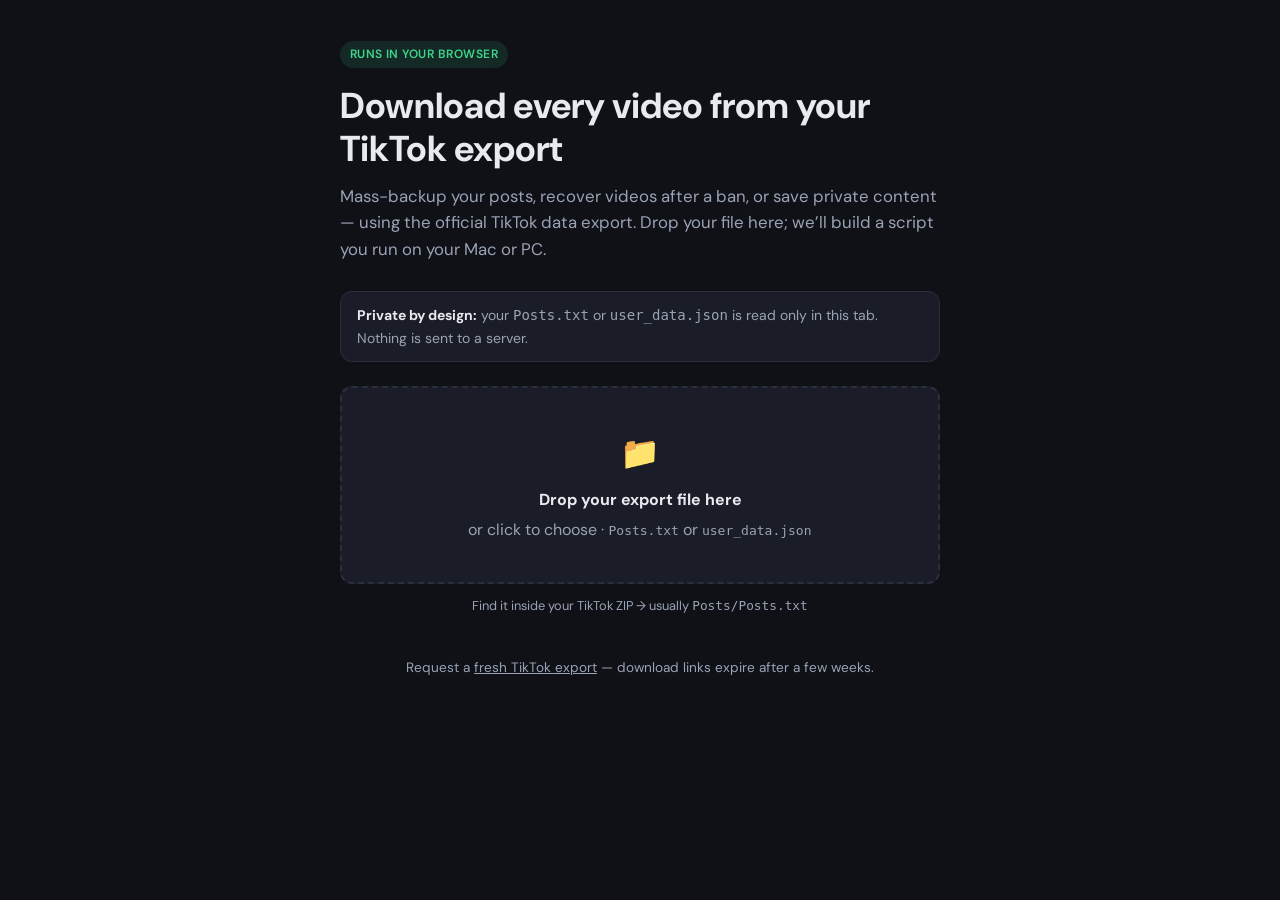
<file: docs/index.html>
<!DOCTYPE html>
<html lang="en">
  <head>
    <meta charset="UTF-8" />
    <meta name="viewport" content="width=device-width, initial-scale=1" />
    <meta
      name="description"
      content="Parse your TikTok data export locally and download all your videos. Nothing is uploaded to a server."
    />
    <title>TikTok Export Downloader</title>
    <link rel="preconnect" href="https://fonts.googleapis.com" />
    <link rel="preconnect" href="https://fonts.gstatic.com" crossorigin />
    <link
      href="https://fonts.googleapis.com/css2?family=DM+Sans:wght@400;500;600;700&display=swap"
      rel="stylesheet"
    />
    <link rel="stylesheet" href="css/style.css" />
  </head>
  <body data-repo="https://github.com/nimitamishra/tiktok_videos_downloader">
    <div class="wrap">
      <span class="badge">Runs in your browser</span>
      <h1>Download every video from your TikTok export</h1>
      <p class="lead">
        Mass-backup your posts, recover videos after a ban, or save private
        content — using the official TikTok data export. Drop your file here;
        we’ll build a script you run on your Mac or PC.
      </p>

      <p class="privacy" id="privacy-note">
        <strong>Private by design:</strong> your
        <code>Posts.txt</code> or <code>user_data.json</code> is read only in
        this tab. Nothing is sent to a server.
      </p>

      <div id="dropzone" role="button" tabindex="0" aria-label="Upload TikTok export file">
        <div class="icon" aria-hidden="true">📁</div>
        <strong>Drop your export file here</strong>
        <p>or click to choose · <code>Posts.txt</code> or <code>user_data.json</code></p>
      </div>
      <input
        id="file-input"
        type="file"
        accept=".txt,.json,application/json,text/plain"
      />
      <p class="hint">
        Find it inside your TikTok ZIP → usually <code>Posts/Posts.txt</code>
      </p>

      <div id="error" hidden></div>

      <section id="results" hidden>
        <div class="stats">
          <div class="stat">
            <div class="stat-label">Videos found</div>
            <div class="stat-value" id="video-count">0</div>
          </div>
          <div class="stat">
            <div class="stat-label">Post dates</div>
            <div class="stat-value small" id="date-range">—</div>
          </div>
        </div>

        <div class="samples">
          <h3>Example filenames</h3>
          <ul id="sample-list"></ul>
        </div>

        <div class="actions">
          <button type="button" class="btn-primary" id="btn-download-script" disabled>
            Download Python script
          </button>
          <button type="button" class="btn-secondary" id="btn-copy-steps" disabled>
            Copy run instructions
          </button>
        </div>

        <div class="steps">
          <strong>Next steps on your computer</strong>
          <ol>
            <li>Save the file as <code>download_my_tiktok_videos.py</code></li>
            <li>Open Terminal (Mac) or Command Prompt (Windows) in that folder</li>
            <li>Run <code>python3 download_my_tiktok_videos.py</code></li>
            <li>Videos appear in <code>downloaded_videos/</code></li>
          </ol>
          <p>
            Need the full CLI tool?
            <a id="github-link" href="https://github.com/nimitamishra/tiktok_videos_downloader"
              >View on GitHub</a
            >
          </p>
        </div>
      </section>

      <footer class="footer">
        <p>
          Request a
          <a
            href="https://support.tiktok.com/en/account-and-privacy/personalized-ads-and-data/requesting-your-data"
            target="_blank"
            rel="noopener noreferrer"
            >fresh TikTok export</a
          >
          — download links expire after a few weeks.
        </p>
      </footer>
    </div>

    <script type="module" src="js/app.js"></script>
  </body>
</html>
</file>
<file: docs/css/style.css>
:root {
  --bg: #0f1117;
  --surface: #1a1d27;
  --border: #2a2f3d;
  --text: #e8eaef;
  --muted: #9aa3b5;
  --accent: #fe2c55;
  --accent-soft: rgba(254, 44, 85, 0.12);
  --success: #3dd68c;
  --radius: 12px;
  --font: "DM Sans", system-ui, -apple-system, sans-serif;
}

*,
*::before,
*::after {
  box-sizing: border-box;
}

body {
  margin: 0;
  min-height: 100vh;
  font-family: var(--font);
  background: var(--bg);
  color: var(--text);
  line-height: 1.6;
}

.wrap {
  max-width: 640px;
  margin: 0 auto;
  padding: 2.5rem 1.25rem 4rem;
}

.badge {
  display: inline-block;
  font-size: 0.75rem;
  font-weight: 600;
  letter-spacing: 0.04em;
  text-transform: uppercase;
  color: var(--success);
  background: rgba(61, 214, 140, 0.12);
  padding: 0.25rem 0.6rem;
  border-radius: 999px;
  margin-bottom: 1rem;
}

h1 {
  font-size: clamp(1.75rem, 5vw, 2.25rem);
  font-weight: 700;
  line-height: 1.2;
  margin: 0 0 0.75rem;
}

.lead {
  color: var(--muted);
  margin: 0 0 1.75rem;
  font-size: 1.05rem;
}

.privacy {
  font-size: 0.875rem;
  color: var(--muted);
  background: var(--surface);
  border: 1px solid var(--border);
  border-radius: var(--radius);
  padding: 0.75rem 1rem;
  margin-bottom: 1.5rem;
}

.privacy strong {
  color: var(--text);
}

#dropzone {
  border: 2px dashed var(--border);
  border-radius: var(--radius);
  padding: 2.5rem 1.5rem;
  text-align: center;
  cursor: pointer;
  transition: border-color 0.15s, background 0.15s;
  background: var(--surface);
}

#dropzone:hover,
#dropzone.dragover {
  border-color: var(--accent);
  background: var(--accent-soft);
}

#dropzone p {
  margin: 0;
  color: var(--muted);
}

#dropzone .icon {
  font-size: 2rem;
  margin-bottom: 0.5rem;
}

#dropzone strong {
  color: var(--text);
  display: block;
  margin-bottom: 0.25rem;
}

#file-input {
  display: none;
}

.hint {
  font-size: 0.8rem;
  color: var(--muted);
  margin-top: 0.75rem;
  text-align: center;
}

#error {
  margin-top: 1rem;
  padding: 0.75rem 1rem;
  border-radius: var(--radius);
  background: rgba(254, 44, 85, 0.15);
  color: #ff8fa3;
  font-size: 0.9rem;
}

#results {
  margin-top: 1.75rem;
  padding-top: 1.75rem;
  border-top: 1px solid var(--border);
}

.stats {
  display: grid;
  grid-template-columns: 1fr 1fr;
  gap: 1rem;
  margin-bottom: 1.25rem;
}

.stat {
  background: var(--surface);
  border: 1px solid var(--border);
  border-radius: var(--radius);
  padding: 1rem;
}

.stat-label {
  font-size: 0.75rem;
  text-transform: uppercase;
  letter-spacing: 0.05em;
  color: var(--muted);
  margin-bottom: 0.25rem;
}

.stat-value {
  font-size: 1.35rem;
  font-weight: 700;
}

.stat-value.small {
  font-size: 0.85rem;
  font-weight: 500;
  line-height: 1.4;
}

.samples h3 {
  font-size: 0.9rem;
  margin: 0 0 0.5rem;
  color: var(--muted);
}

.samples ul {
  margin: 0 0 1.5rem;
  padding-left: 1.25rem;
  font-size: 0.85rem;
}

.samples code {
  word-break: break-all;
}

.actions {
  display: flex;
  flex-direction: column;
  gap: 0.75rem;
}

button {
  font-family: inherit;
  font-size: 1rem;
  font-weight: 600;
  border: none;
  border-radius: var(--radius);
  padding: 0.85rem 1.25rem;
  cursor: pointer;
  transition: opacity 0.15s, transform 0.1s;
}

button:disabled {
  opacity: 0.45;
  cursor: not-allowed;
}

.btn-primary {
  background: var(--accent);
  color: #fff;
}

.btn-primary:not(:disabled):hover {
  opacity: 0.92;
}

.btn-secondary {
  background: var(--surface);
  color: var(--text);
  border: 1px solid var(--border);
}

.btn-secondary:not(:disabled):hover {
  border-color: var(--muted);
}

.steps {
  margin-top: 1.75rem;
  font-size: 0.9rem;
  color: var(--muted);
}

.steps ol {
  padding-left: 1.25rem;
  margin: 0.5rem 0 0;
}

.steps a {
  color: var(--accent);
}

.footer {
  margin-top: 2.5rem;
  font-size: 0.85rem;
  color: var(--muted);
  text-align: center;
}

.footer a {
  color: var(--muted);
}

.footer a:hover {
  color: var(--text);
}

@media (min-width: 480px) {
  .actions {
    flex-direction: row;
  }

  .actions button {
    flex: 1;
  }
}
</file>
<file: web/css/style.css>
:root {
  --bg: #0f1117;
  --surface: #1a1d27;
  --border: #2a2f3d;
  --text: #e8eaef;
  --muted: #9aa3b5;
  --accent: #fe2c55;
  --accent-soft: rgba(254, 44, 85, 0.12);
  --success: #3dd68c;
  --radius: 12px;
  --font: "DM Sans", system-ui, -apple-system, sans-serif;
}

*,
*::before,
*::after {
  box-sizing: border-box;
}

body {
  margin: 0;
  min-height: 100vh;
  font-family: var(--font);
  background: var(--bg);
  color: var(--text);
  line-height: 1.6;
}

.wrap {
  max-width: 640px;
  margin: 0 auto;
  padding: 2.5rem 1.25rem 4rem;
}

.badge {
  display: inline-block;
  font-size: 0.75rem;
  font-weight: 600;
  letter-spacing: 0.04em;
  text-transform: uppercase;
  color: var(--success);
  background: rgba(61, 214, 140, 0.12);
  padding: 0.25rem 0.6rem;
  border-radius: 999px;
  margin-bottom: 1rem;
}

h1 {
  font-size: clamp(1.75rem, 5vw, 2.25rem);
  font-weight: 700;
  line-height: 1.2;
  margin: 0 0 0.75rem;
}

.lead {
  color: var(--muted);
  margin: 0 0 1.75rem;
  font-size: 1.05rem;
}

.privacy {
  font-size: 0.875rem;
  color: var(--muted);
  background: var(--surface);
  border: 1px solid var(--border);
  border-radius: var(--radius);
  padding: 0.75rem 1rem;
  margin-bottom: 1.5rem;
}

.privacy strong {
  color: var(--text);
}

#dropzone {
  border: 2px dashed var(--border);
  border-radius: var(--radius);
  padding: 2.5rem 1.5rem;
  text-align: center;
  cursor: pointer;
  transition: border-color 0.15s, background 0.15s;
  background: var(--surface);
}

#dropzone:hover,
#dropzone.dragover {
  border-color: var(--accent);
  background: var(--accent-soft);
}

#dropzone p {
  margin: 0;
  color: var(--muted);
}

#dropzone .icon {
  font-size: 2rem;
  margin-bottom: 0.5rem;
}

#dropzone strong {
  color: var(--text);
  display: block;
  margin-bottom: 0.25rem;
}

#file-input {
  display: none;
}

.hint {
  font-size: 0.8rem;
  color: var(--muted);
  margin-top: 0.75rem;
  text-align: center;
}

#error {
  margin-top: 1rem;
  padding: 0.75rem 1rem;
  border-radius: var(--radius);
  background: rgba(254, 44, 85, 0.15);
  color: #ff8fa3;
  font-size: 0.9rem;
}

#results {
  margin-top: 1.75rem;
  padding-top: 1.75rem;
  border-top: 1px solid var(--border);
}

.stats {
  display: grid;
  grid-template-columns: 1fr 1fr;
  gap: 1rem;
  margin-bottom: 1.25rem;
}

.stat {
  background: var(--surface);
  border: 1px solid var(--border);
  border-radius: var(--radius);
  padding: 1rem;
}

.stat-label {
  font-size: 0.75rem;
  text-transform: uppercase;
  letter-spacing: 0.05em;
  color: var(--muted);
  margin-bottom: 0.25rem;
}

.stat-value {
  font-size: 1.35rem;
  font-weight: 700;
}

.stat-value.small {
  font-size: 0.85rem;
  font-weight: 500;
  line-height: 1.4;
}

.samples h3 {
  font-size: 0.9rem;
  margin: 0 0 0.5rem;
  color: var(--muted);
}

.samples ul {
  margin: 0 0 1.5rem;
  padding-left: 1.25rem;
  font-size: 0.85rem;
}

.samples code {
  word-break: break-all;
}

.actions {
  display: flex;
  flex-direction: column;
  gap: 0.75rem;
}

button {
  font-family: inherit;
  font-size: 1rem;
  font-weight: 600;
  border: none;
  border-radius: var(--radius);
  padding: 0.85rem 1.25rem;
  cursor: pointer;
  transition: opacity 0.15s, transform 0.1s;
}

button:disabled {
  opacity: 0.45;
  cursor: not-allowed;
}

.btn-primary {
  background: var(--accent);
  color: #fff;
}

.btn-primary:not(:disabled):hover {
  opacity: 0.92;
}

.btn-secondary {
  background: var(--surface);
  color: var(--text);
  border: 1px solid var(--border);
}

.btn-secondary:not(:disabled):hover {
  border-color: var(--muted);
}

.steps {
  margin-top: 1.75rem;
  font-size: 0.9rem;
  color: var(--muted);
}

.steps ol {
  padding-left: 1.25rem;
  margin: 0.5rem 0 0;
}

.steps a {
  color: var(--accent);
}

.footer {
  margin-top: 2.5rem;
  font-size: 0.85rem;
  color: var(--muted);
  text-align: center;
}

.footer a {
  color: var(--muted);
}

.footer a:hover {
  color: var(--text);
}

@media (min-width: 480px) {
  .actions {
    flex-direction: row;
  }

  .actions button {
    flex: 1;
  }
}
</file>
